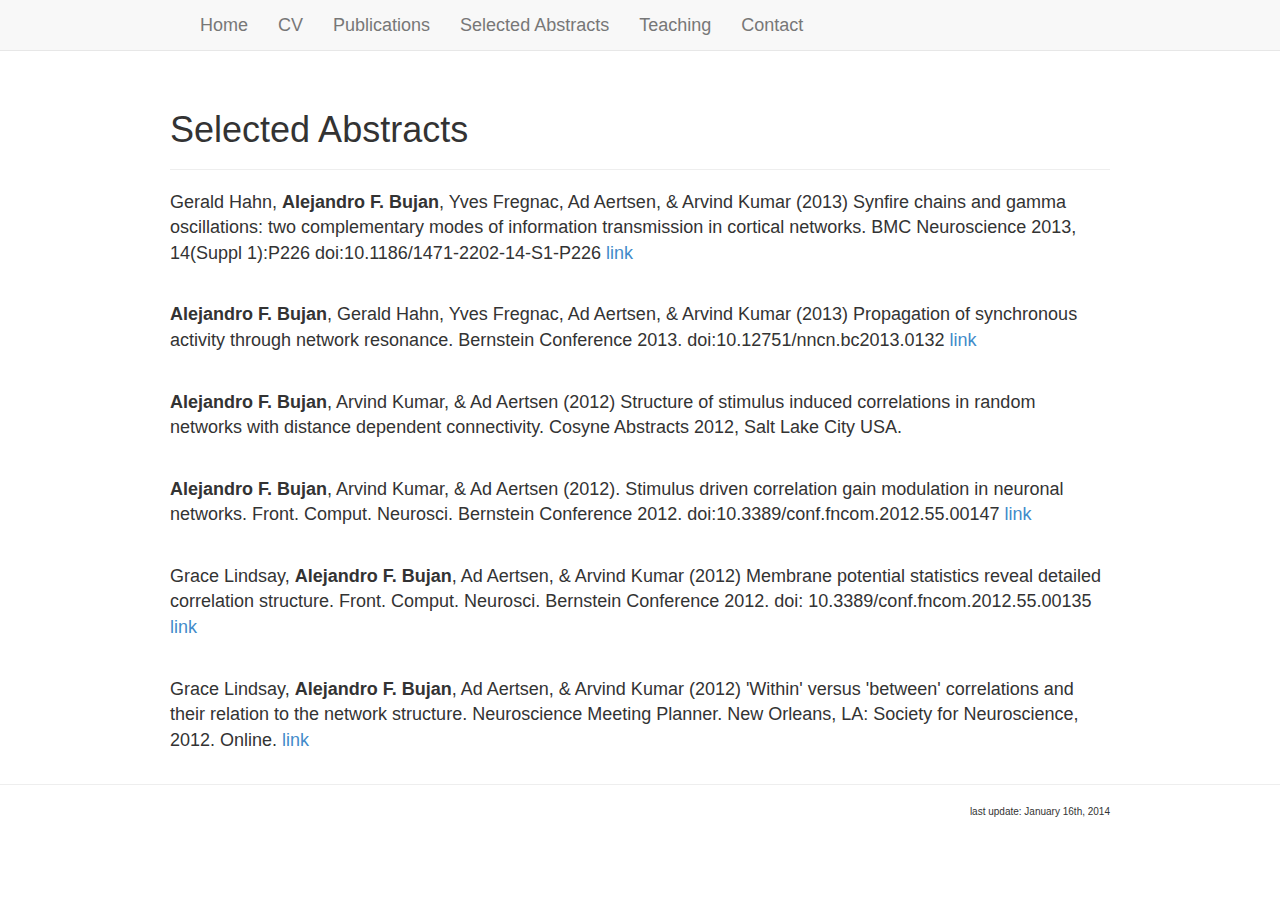
<file: abstracts.html>
<!DOCTYPE html>
<html lang="en">

<head>
<meta charset="UFT-8">
<title>Alejandro F. Bujan</title>
<link rel="stylesheet" href="./media/css/bootstrap.min.css">
<link media="screen" type="text/css" rel="stylesheet" href="./media/css/main.css">
</head>

<body data-spy="scroll" data-target="#nav">


<header class="navbar navbar-default navbar-fixed-top" role="banner">
        <div class="container">
                <nav id="nav" class="collapse navbar-collapse" role="navigation">
                        <ul class="nav navbar-nav">
                                <li><a href="index.html">Home</a></li>
                                <li><a href="cv.html">CV</a></li>
                                <li><a href="publications.html">Publications</a></li>
                                <li><a href="abstracts.html">Selected Abstracts</a></li>
                                <li><a href="teaching.html">Teaching</a></li>
                                <li><a href="contact.html">Contact</a></li>
                        </ul>
                </nav>
        </div>
</header>

<div class="container">
        <div class="page-header">
                <h2>Selected Abstracts</h2>

	</div>
	<p>Gerald Hahn, <b>Alejandro F. Bujan</b>, Yves Fregnac, Ad Aertsen, & Arvind Kumar (2013) Synfire chains and gamma oscillations: two complementary modes of information transmission in cortical networks. BMC Neuroscience 2013, 14(Suppl 1):P226 doi:10.1186/1471-2202-14-S1-P226 <a href="http://www.biomedcentral.com/1471-2202/14/S1/P226">link</a></p>
	</br>
	<p><b>Alejandro F. Bujan</b>, Gerald Hahn, Yves Fregnac, Ad Aertsen, & Arvind Kumar (2013) Propagation of synchronous activity through network resonance. Bernstein Conference 2013. doi:10.12751/nncn.bc2013.0132 <a href="https://portal.g-node.org/abstracts/bc13/#/doi/nncn.bc2013.0132">link</a></p>

	</br>
	<p><b>Alejandro F. Bujan</b>, Arvind Kumar, & Ad Aertsen (2012) Structure of stimulus induced correlations in random networks with distance dependent connectivity. Cosyne Abstracts 2012, Salt Lake City USA.</p> 

	</br>
	<p><b>Alejandro F. Bujan</b>, Arvind Kumar, & Ad Aertsen (2012). Stimulus driven correlation gain modulation in neuronal networks. Front. Comput. Neurosci. Bernstein Conference 2012. doi:10.3389/conf.fncom.2012.55.00147 <a href="http://www.frontiersin.org/10.3389/conf.fncom.2012.55.00147/event_abstract">link</a></p>

	</br>
	<p>Grace Lindsay, <b>Alejandro F. Bujan</b>, Ad Aertsen, & Arvind Kumar (2012) Membrane potential statistics reveal detailed correlation structure. Front. Comput. Neurosci. Bernstein Conference 2012. doi: 10.3389/conf.fncom.2012.55.00135 <a href="http://www.frontiersin.org/10.3389/conf.fncom.2012.55.00135/event_abstract">link</a></p>

	</br>
	<p>Grace Lindsay, <b>Alejandro F. Bujan</b>, Ad Aertsen, & Arvind Kumar (2012) 'Within' versus 'between' correlations and their relation to the network structure. Neuroscience Meeting Planner. New Orleans, LA: Society for Neuroscience, 2012. Online. <a href="http://www.abstractsonline.com/plan/ViewAbstract.aspx?mID=2964&sKey=7b20b1ce-cfbf-44ca-9faa-3565338bdec5&cKey=d80ce633-6697-49ce-9d59-3d8636665189&mKey={70007181-01C9-4DE9-A0A2-EEBFA14CD9F1}">link</a></p>

</div>

<hr></hr>

<footer>
<div class="container" style="font-size:10px; text-align:right">
last update: January 16th, 2014

</div>
</footer>

<script src="https://code.jquery.com/jquery-1.10.2.min.js"></script>
<script src="./media/js/bootstrap.min.js"></script>
</body>
</html>
</file>
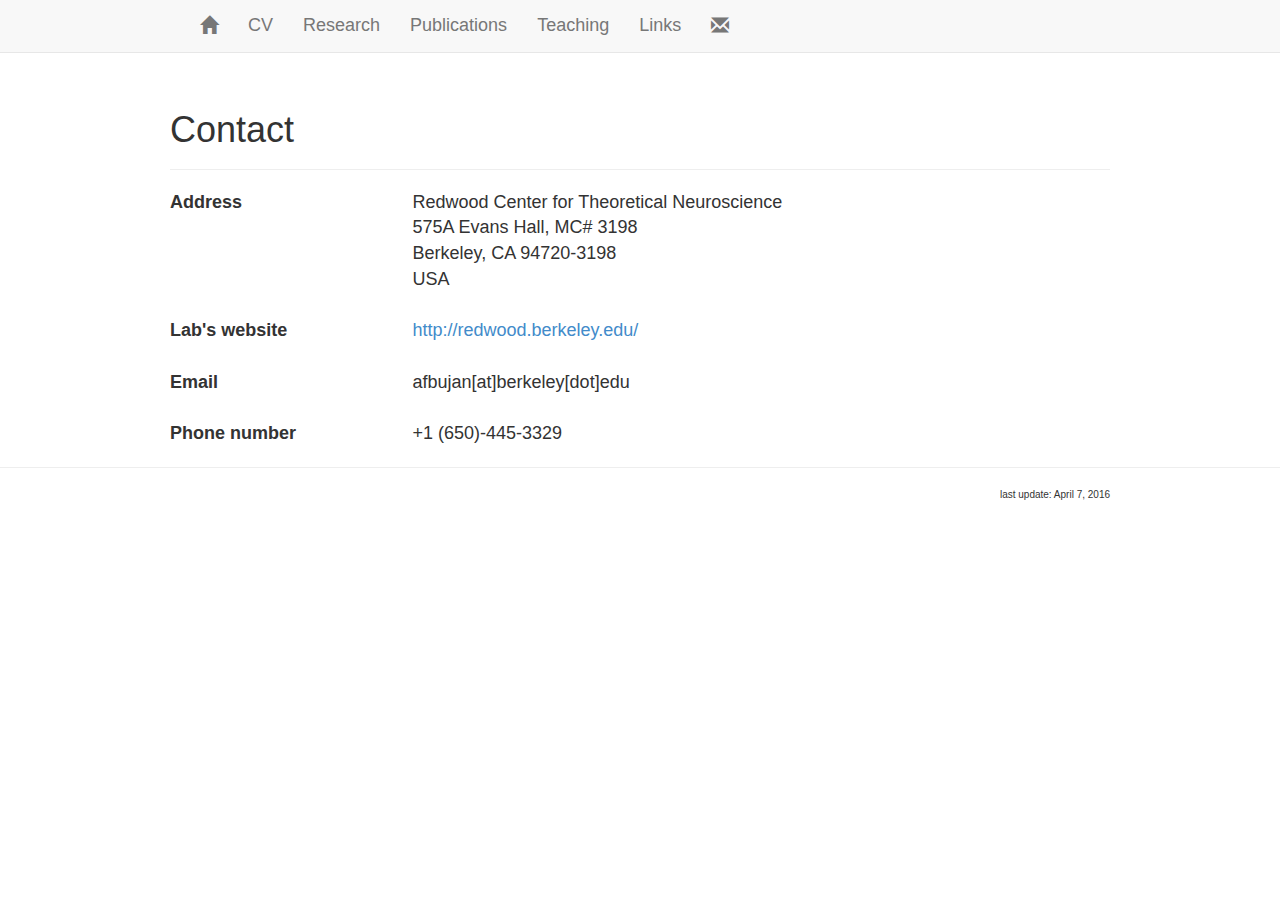
<file: contact.html>
<!DOCTYPE html>
<html lang="en">

<head>
<meta charset="UFT-8">
<title>Alejandro F. Bujan</title>
<link rel="stylesheet" href="./media/css/bootstrap.min.css">
<link media="screen" type="text/css" rel="stylesheet" href="./media/css/main.css">
</head>

<body data-spy="scroll" data-target="#nav">

<header class="navbar navbar-default navbar-fixed-top" role="navigation">
<div class="container">
  <div class="navbar-header">
    <button type="button" class="navbar-toggle" data-toggle="collapse" data-target="#bs-example-navbar-collapse-1">
      <span class="sr-only">Toggle navigation</span>
      <span class="icon-bar"></span>
      <span class="icon-bar"></span>
      <span class="icon-bar"></span>
    </button>
  </div>
  <div class="collapse navbar-collapse" id="bs-example-navbar-collapse-1">
    <ul class="nav navbar-nav">
        <li><a href="index.html"><span class="glyphicon glyphicon-home"></span></a></li>
        <li><a href="cv.html">CV</a></li>
        <li><a href="research.html">Research</a></li>
        <li><a href="publications.html">Publications</a></li>
        <li><a href="teaching.html">Teaching</a></li>
        <li><a href="links.html">Links</a></li>
        <li><a href="contact.html"><span class="glyphicon glyphicon-envelope"></span></a></li>
    </ul>
  </div>
</div>
</header>


<div class="container">

        <div class="page-header">
                <h2>Contact</h2>
        </div>

        <div class="row">
                <div class="col-md-3">
                        <b>Address</b>
                </div>
                <div class="col-md-9">
			Redwood Center for Theoretical Neuroscience</br>
			575A Evans Hall, MC# 3198</br>
			Berkeley, CA 94720-3198 </br>
			USA</br>
                </div>
        </div>
<br>
	<div class="row">
		<div class="col-md-3">
			<b>Lab's website</b>
		</div>
		<div class="col-md-9">
			<a href="http://redwood.berkeley.edu/">http://redwood.berkeley.edu/</a>
		</div>
	</div>
<br>
	<div class="row">
		<div class="col-md-3">
			<b>Email</b>
		</div>
		<div class="col-md-9">
			afbujan[at]berkeley[dot]edu
		</div>
	</div>
<br>
	<div class="row">

		<div class="col-md-3">
			<b>Phone number</b>
		</div>
		<div class="col-md-9">
			+1 (650)-445-3329
		</div>
	</div>
</div>


<hr></hr>

<footer>
	<div class="container" style="font-size:10px; text-align:right">
		last update: April 7, 2016
	</div>
</footer>

<script src="https://code.jquery.com/jquery-1.10.2.min.js"></script>
<script src="./media/js/bootstrap.min.js"></script>
</body>
</html>
</file>
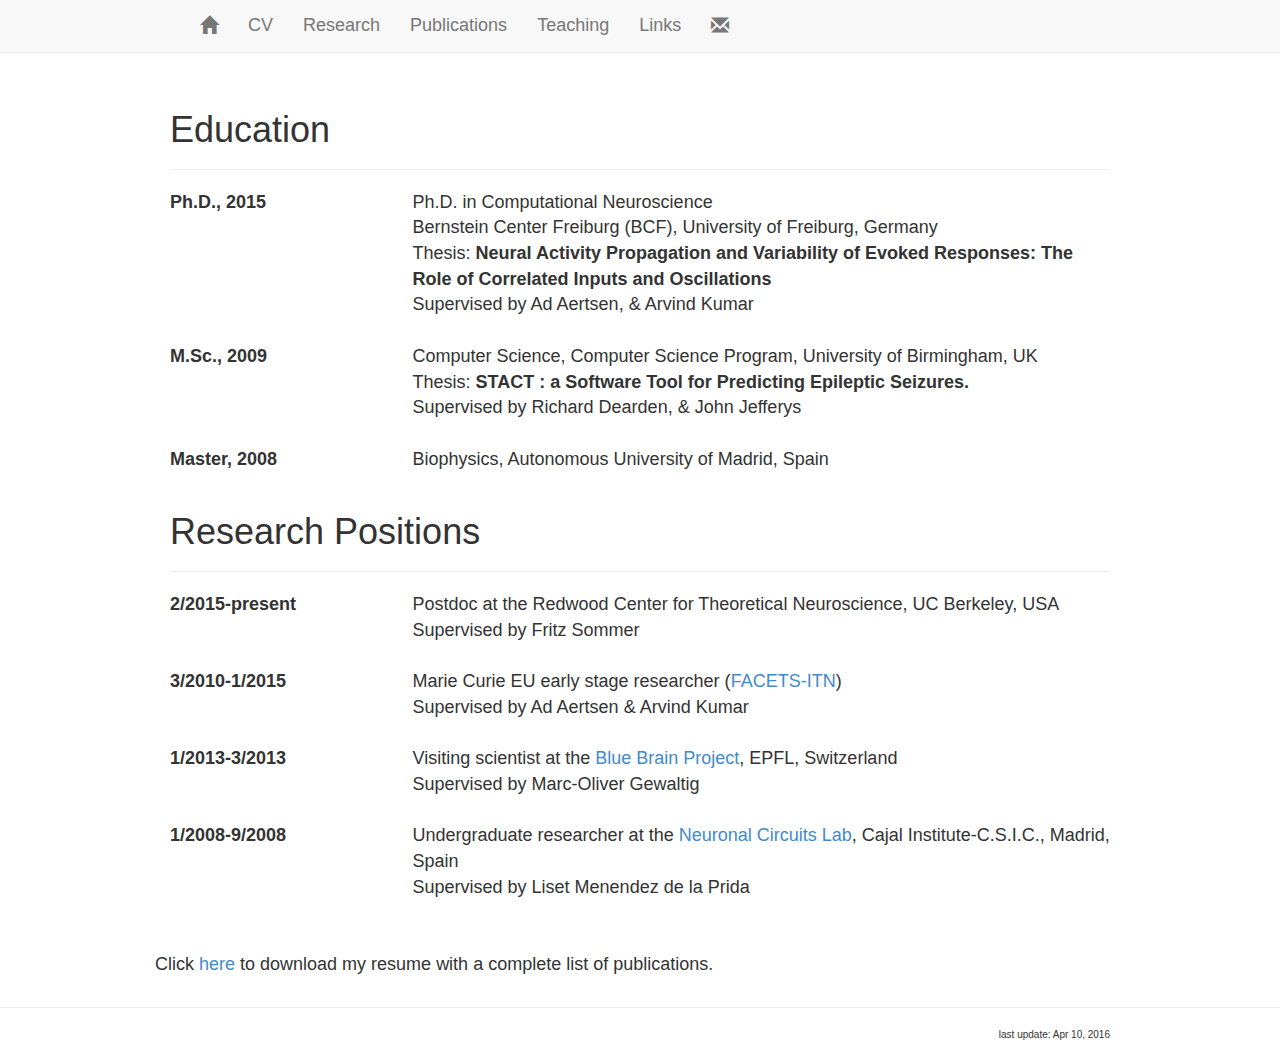
<file: cv.html>
<!DOCTYPE html>
<html lang="en">

<head>
	<meta charset="UFT-8">
	<title>Alejandro F. Bujan</title>
	<link rel="stylesheet" href="./media/css/bootstrap.min.css">
	<link media="screen" type="text/css" rel="stylesheet" href="./media/css/main.css">
</head>

<body data-spy="scroll" data-target="#nav">

<header class="navbar navbar-default navbar-fixed-top" role="navigation">
<div class="container">
  <div class="navbar-header">
    <button type="button" class="navbar-toggle" data-toggle="collapse" data-target="#bs-example-navbar-collapse-1">
      <span class="sr-only">Toggle navigation</span>
      <span class="icon-bar"></span>
      <span class="icon-bar"></span>
      <span class="icon-bar"></span>
    </button>
  </div>
  <div class="collapse navbar-collapse" id="bs-example-navbar-collapse-1">
    <ul class="nav navbar-nav">
        <li><a href="index.html"><span class="glyphicon glyphicon-home"></span></a></li>
        <li><a href="cv.html">CV</a></li>
        <li><a href="research.html">Research</a></li>
        <li><a href="publications.html">Publications</a></li>
        <li><a href="teaching.html">Teaching</a></li>
        <li><a href="links.html">Links</a></li>
        <li><a href="contact.html"><span class="glyphicon glyphicon-envelope"></span></a></li>
    </ul>
  </div>
</div>
</header>


<div class="container">

	<div class="page-header">
		<h2>Education</h2>
	</div>
	<div class="row">
		<div class="col-md-3">
			<b>Ph.D., 2015</b>
		</div>
		<div class="col-md-9">
			Ph.D. in Computational Neuroscience <br>
			Bernstein Center Freiburg (BCF), University of Freiburg, Germany<br>
			Thesis: <b>Neural Activity Propagation and Variability of Evoked Responses: The Role of Correlated Inputs and Oscillations</b></br>
			Supervised by Ad Aertsen, & Arvind Kumar
		</div>
	</div>
	</br>
	<div class="row">
		<div class="col-md-3">
			<b>M.Sc., 2009</b>
		</div>
		<div class="col-md-9">
			Computer Science, Computer Science Program, University of Birmingham, UK</br>
			Thesis: <b>STACT : a Software Tool for Predicting Epileptic Seizures.</b></br> 
			Supervised by Richard Dearden, & John Jefferys
		</div>
	</div>
	</br>
	<div class="row">
		<div class="col-md-3">
			<b>Master, 2008</b>
		</div>
		<div class="col-md-9">
			Biophysics, Autonomous University of Madrid, Spain
		</div>
	</div>
</div>

<div class="container">
        <div class="page-header">
                <h2>Research Positions</h2>
        </div>
        <div class="row">
                <div class="col-md-3">
                        <b>2/2015-present</b>
                </div>
                <div class="col-md-9">
                        Postdoc at the Redwood Center for Theoretical Neuroscience, UC Berkeley, USA </br>
			Supervised by Fritz Sommer
                </div>
        </div>
        </br>
        <div class="row">
                <div class="col-md-3">
                        <b>3/2010-1/2015</b>
                </div>
                <div class="col-md-9">
                        Marie Curie EU early stage researcher (<a href="http://facets.kip.uni-heidelberg.de/ITN/">FACETS-ITN</a>)</br>
			Supervised by Ad Aertsen & Arvind Kumar
                </div>
        </div>
        </br>
        <div class="row">
                <div class="col-md-3">
                        <b>1/2013-3/2013</b>
                </div>
                <div class="col-md-9">
                        Visiting scientist at the <a href="http://bluebrain.epfl.ch/">Blue Brain Project</a>, EPFL, Switzerland</br>
                        Supervised by Marc-Oliver Gewaltig
                </div>
        </div>
        </br>
        <div class="row">
                <div class="col-md-3">
                        <b>1/2008-9/2008</b>
                </div>
                <div class="col-md-9">
                    Undergraduate researcher at the <a href="http://www.hippo-circuitlab.es/">Neuronal Circuits Lab</a>, Cajal Institute-C.S.I.C., Madrid, Spain</br>
			Supervised by Liset Menendez de la Prida
                </div>
        </div>
	</br></br>
	<div class="row">
		<p>Click <a href="Alex_Bujan_resume.pdf">here</a> to download my resume with a complete list of publications.</p>
	</div>
</div>


<hr></hr>
<footer>
	<div class="container" style="font-size:10px; text-align:right">
		last update: Apr 10, 2016
	</div>
</footer>
	<script src="https://code.jquery.com/jquery-1.10.2.min.js"></script>
	<script src="./media/js/bootstrap.min.js"></script>
</body>
</html>
</file>
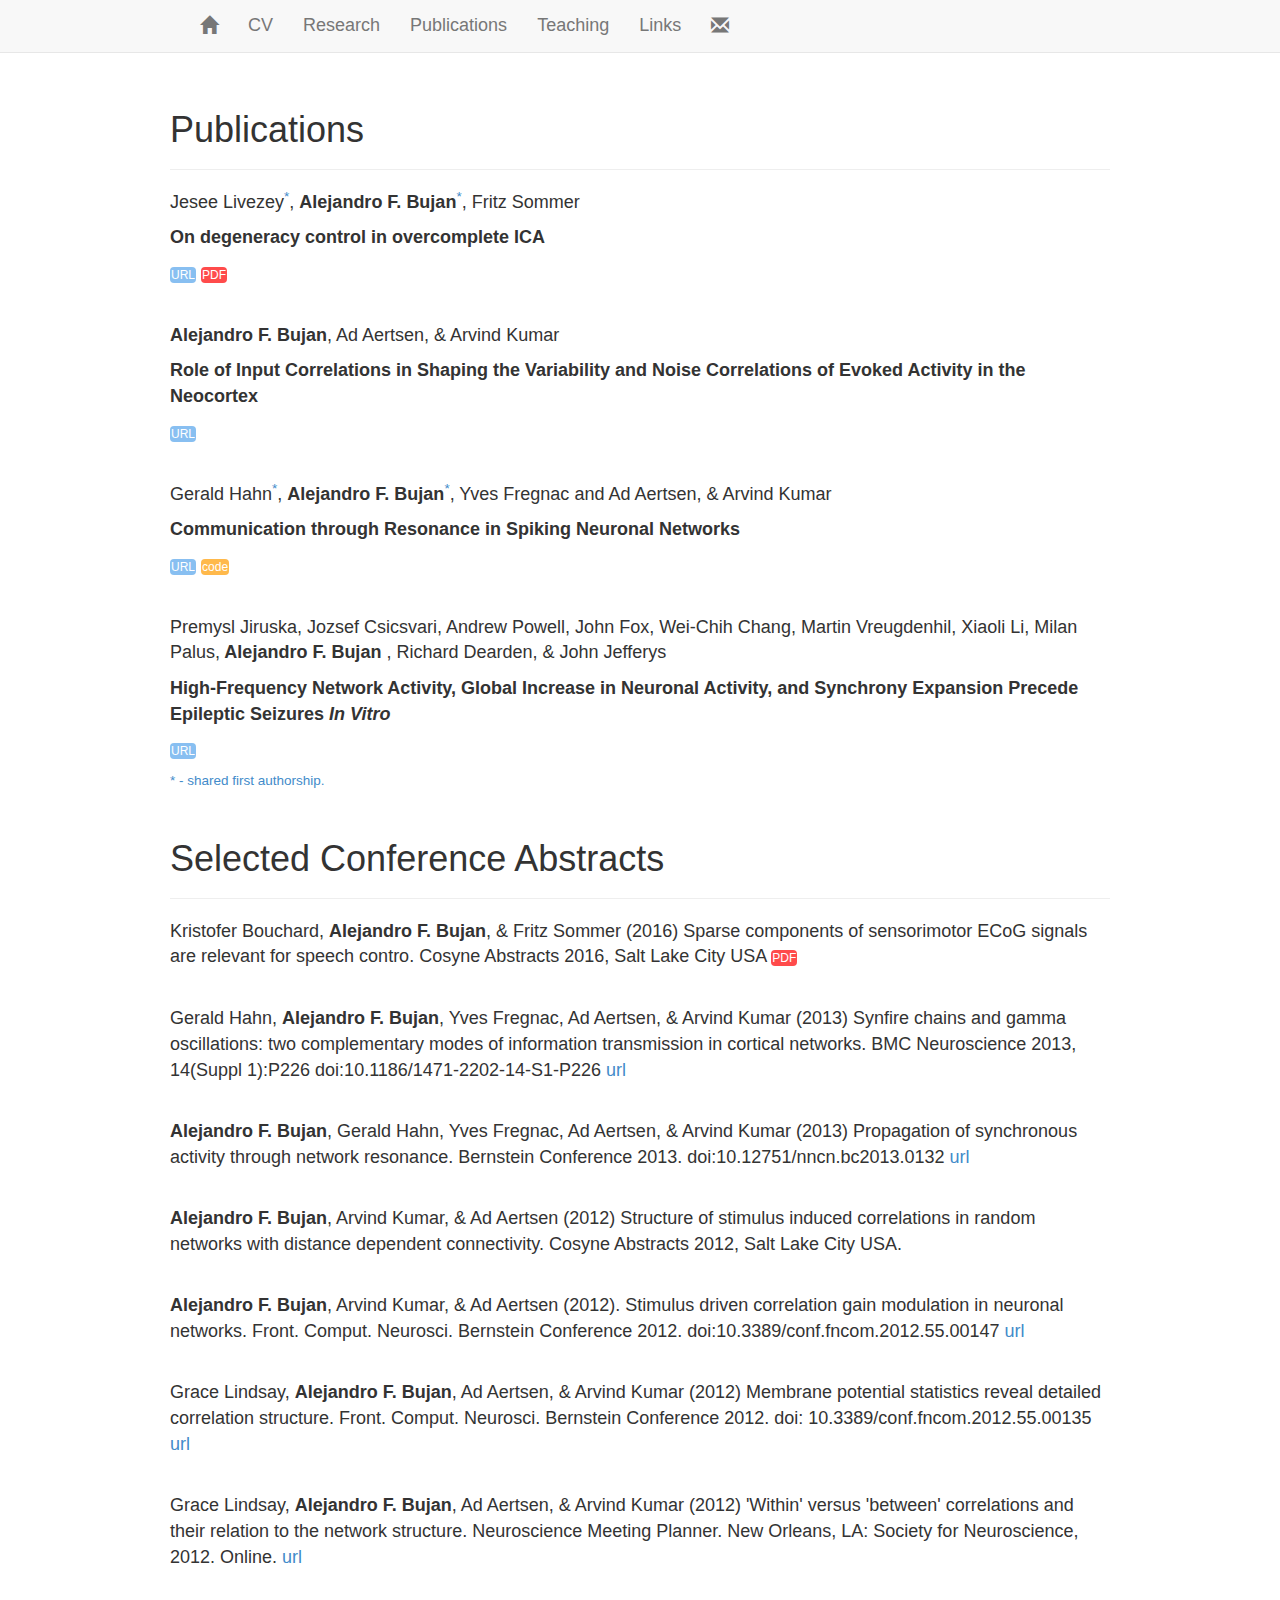
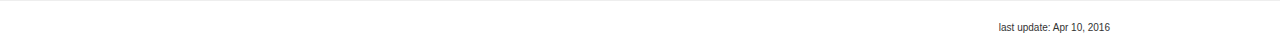
<file: publications.html>
<!DOCTYPE html>
<html lang="en">

<head>
<meta charset="UFT-8">
<title>Alejandro F. Bujan</title>
<link rel="stylesheet" href="./media/css/bootstrap.min.css">
<link media="screen" type="text/css" rel="stylesheet" href="./media/css/main.css">
</head>



<body data-spy="scroll" data-target="#nav">


<header class="navbar navbar-default navbar-fixed-top" role="navigation">
<div class="container">
  <div class="navbar-header">
    <button type="button" class="navbar-toggle" data-toggle="collapse" data-target="#bs-example-navbar-collapse-1">
      <span class="sr-only">Toggle navigation</span>
      <span class="icon-bar"></span>
      <span class="icon-bar"></span>
      <span class="icon-bar"></span>
    </button>
  </div>
  <div class="collapse navbar-collapse" id="bs-example-navbar-collapse-1">
    <ul class="nav navbar-nav">
        <li><a href="index.html"><span class="glyphicon glyphicon-home"></span></a></li>
        <li><a href="cv.html">CV</a></li>
        <li><a href="research.html">Research</a></li>
        <li><a href="publications.html">Publications</a></li>
        <li><a href="teaching.html">Teaching</a></li>
        <li><a href="links.html">Links</a></li>
        <li><a href="contact.html"><span class="glyphicon glyphicon-envelope"></span></a></li>
    </ul>
  </div>
</div>
</header>


<div class="container">
        <div class="page-header">
                <h2>Publications</h2>
</div>
<!--<pre lang="bibtex">-->
<!--<span class="KEYWORD">@article</span>{2014a,-->

<!--<span class="FUNCTION">author</span>=<span class="STRING">"A. S. Ecker and A. S. Tolias"</span>,-->

<!--<span class="FUNCTION">title</span>=<span class="STRING">"Is there signal in the noise?"</span>,-->

<!--<span class="FUNCTION">year</span>=<span class="NUMBER">2014</span>,-->

<!--<span class="FUNCTION">journal</span>=<span class="STRING">"Nature Neuroscience"</span>,-->

<!--<span class="FUNCTION">month</span>=<span class="STRING">"May"</span>,-->

<!--<span class="FUNCTION">keywords</span>=<span class="STRING">"variability, modulated...on, noise correlations"</span>,-->

<!--<span class="FUNCTION">note</span>=<span class="STRING">"in press, invited News & Views"</span>-->
<!--}-->
<!--</pre>-->

<!--<div class="container bs-docs-container">-->
<!--    <div class="bs-docs-section">-->
<!--        <div class="zero-clipboard">-->
<!--            <span class="btn-clipboard">Copy</span>-->
<!--        </div>-->
<!--        <div class="highlight">-->
<!--            <pre>-->
<!--                <code class="html">-->
<!--                    <span class="cp"><!DOCTYPE html></span>-->
<!--                </code>-->
<!--            </pre>-->
<!--        </div>-->
<!--    </div>-->
<!--</div>-->
<p>Jesee Livezey<sup><a href="#fn1" id="ref1">*</a></sup>, <b>Alejandro F. Bujan</b><sup><a href="#fn1" id="ref2">*</a></sup>, Fritz Sommer </p>
<p>
<b>On degeneracy control in overcomplete ICA</b></p>
</p>
<a class="link link_url" href="http://arxiv.org/abs/1606.03474#"rel="external">URL</a>
<a class="link link_pdf" href="http://arxiv.org/pdf/1606.03474v2.pdf">PDF</a></p>
</p>

<br>



<p><b>Alejandro F. Bujan</b>, Ad Aertsen, & Arvind Kumar </p>
<p>
<b>Role of Input Correlations in Shaping the Variability and Noise Correlations of Evoked Activity in the Neocortex</b></p>
</p>
<a class="link link_url" href="http://www.jneurosci.org/content/35/22/8611.short"rel="external">URL</a>
</p>

<br>

<p> Gerald Hahn<sup><a href="#fn1" id="ref3" >*</a></sup>, <b>Alejandro F. Bujan</b><sup><a href="#fn1" id="ref4">*</a></sup>, Yves Fregnac and Ad Aertsen, & Arvind Kumar<p>
<p><b>Communication through Resonance in Spiking Neuronal Networks</b></p> 
<p>
<a class="link link_url" href="http://journals.plos.org/ploscompbiol/article?id=10.1371/journal.pcbi.1003811"rel="external">URL</a>
<a class="link link_code" href="https://github.com/afbujan/ctr"rel="external">code</a>
</p>

<br>

<p>Premysl Jiruska, Jozsef Csicsvari, Andrew Powell, John Fox, Wei-Chih Chang, Martin Vreugdenhil, Xiaoli Li, Milan Palus,<b> Alejandro F. Bujan </b>, Richard Dearden, & John Jefferys </p>

<p><b>High-Frequency Network Activity, Global Increase in Neuronal Activity, and Synchrony Expansion Precede Epileptic Seizures <i>In Vitro</i></b>
</p>

<p>
<a class="link link_url" href="http://www.jneurosci.org/content/30/16/5690.long"rel="external">URL</a>
</p>


<sup id="fn1"><a href="#ref1" title="Jump back to the text.">* - shared first authorship.</a></sup>


        <div class="page-header">
                <h2>Selected Conference Abstracts</h2>
        </div>
        <p>Kristofer Bouchard, <b>Alejandro F. Bujan</b>, 
& Fritz Sommer (2016) Sparse components of
sensorimotor ECoG signals are relevant for speech contro. Cosyne Abstracts 2016, Salt Lake City USA <a class="link link_pdf" href="CoSyNe16.Sprs.pdf">PDF</a></p>

        </br>
        <p>Gerald Hahn, <b>Alejandro F. Bujan</b>, Yves Fregnac, Ad Aertsen, & Arvind Kumar (2013) Synfire chains and gamma oscillations: two complementary modes of information transmission in cortical networks. BMC Neuroscience 2013, 14(Suppl 1):P226 doi:10.1186/1471-2202-14-S1-P226 <a href="http://www.biomedcentral.com/1471-2202/14/S1/P226">url</a></p>
        </br>
        <p><b>Alejandro F. Bujan</b>, Gerald Hahn, Yves Fregnac, Ad Aertsen, & Arvind Kumar (2013) Propagation of synchronous activity through network resonance. Bernstein Conference 2013. doi:10.12751/nncn.bc2013.0132 <a href="https://portal.g-node.org/abstracts/bc13/#/doi/nncn.bc2013.0132">url</a></p>

        </br>
        <p><b>Alejandro F. Bujan</b>, Arvind Kumar, & Ad Aertsen (2012) Structure of stimulus induced correlations in random networks with distance dependent connectivity. Cosyne Abstracts 2012, Salt Lake City USA.</p>

        </br>
        <p><b>Alejandro F. Bujan</b>, Arvind Kumar, & Ad Aertsen (2012). Stimulus driven correlation gain modulation in neuronal networks. Front. Comput. Neurosci. Bernstein Conference 2012. doi:10.3389/conf.fncom.2012.55.00147 <a href="http://www.frontiersin.org/10.3389/conf.fncom.2012.55.00147/event_abstract">url</a></p>

        </br>
        <p>Grace Lindsay, <b>Alejandro F. Bujan</b>, Ad Aertsen, & Arvind Kumar (2012) Membrane potential statistics reveal detailed correlation structure. Front. Comput. Neurosci. Bernstein Conference 2012. doi: 10.3389/conf.fncom.2012.55.00135 <a href="http://www.frontiersin.org/10.3389/conf.fncom.2012.55.00135/event_abstract">url</a></p>

        </br>
        <p>Grace Lindsay, <b>Alejandro F. Bujan</b>, Ad Aertsen, & Arvind Kumar (2012) 'Within' versus 'between' correlations and their relation to the network structure. Neuroscience Meeting Planner. New Orleans, LA: Society for Neuroscience, 2012. Online. <a href="http://www.abstractsonline.com/plan/ViewAbstract.aspx?mID=2964&sKey=7b20b1ce-cfbf-44ca-9faa-3565338bdec5&cKey=d80ce633-6697-49ce-9d59-3d8636665189&mKey={70007181-01C9-4DE9-A0A2-EEBFA14CD9F1}">url</a></p>

</div>


<hr></hr>

<footer>
<div class="container" style="font-size:10px; text-align:right">
last update: Apr 10, 2016

</div>
</footer>

<script src="https://code.jquery.com/jquery-1.10.2.min.js"></script>
<script src="./media/js/bootstrap.min.js"></script>
<script src="http://ajax.googleapis.com/ajax/libs/jquery/1.11.1/jquery.min.js"></script>


<!--Script to append after a html element-->
<script>
$(document).ready(function(){
  $("#code").click(function(){
    $("img").after("<i>After</i>");
  });
});
</script>


<!--Script to copy to clipboard-->
<script>
$("a.copy").on('click', function (e) {
  e.preventDefault();
}).each(function () {
  $(this).zclip({
    path: 'http://www.steamdev.com/zclip/js/ZeroClipboard.swf',
    copy: function() {
      return $(this).data('copy');
    }
  });
});
</script>



<div id="global-zeroclipboard-html-bridge" class="global-zeroclipboard-container" style="position: absolute; left: 0px; top: -9999px; width: 46.15px; height: 29.3833px; z-index: 999999999;" data-original-title="Copy to clipboard">
    <object id="global-zeroclipboard-flash-bridge" width="100%" height="100%" classid="clsid:d27cdb6e-ae6d-11cf-96b8-444553540000">
        <param value="/assets/flash/ZeroClipboard.swf?noCache=1409513027483" name="movie">
        <param value="sameDomain" name="allowScriptAccess">
        <param value="exactfit" name="scale">
        <param value="false" name="loop">
        <param value="false" name="menu">
        <param value="best" name="quality">
        <param value="#ffffff" name="bgcolor">
        <param value="transparent" name="wmode">
        <param value="trustedOrigins=getbootstrap.com%2C%2F%2Fgetbootstrap.com%2Chttp%3A%2F%2Fgetbootstrap.com" name="flashvars">
        <embed width="100%" height="100%" scale="exactfit" flashvars="trustedOrigins=getbootstrap.com%2C%2F%2Fgetbootstrap.com%2Chttp%3A%2F%2Fgetbootstrap.com" pluginspage="http://www.macromedia.com/go/getflashplayer" wmode="transparent" type="application/x-shockwave-flash" allowfullscreen="false" allowscriptaccess="sameDomain" name="global-zeroclipboard-flash-bridge" bgcolor="#ffffff" quality="best" menu="false" loop="false" src="/assets/flash/ZeroClipboard.swf?noCache=1409513027483">
    </object>
</div>
</body>
</html>
</file>
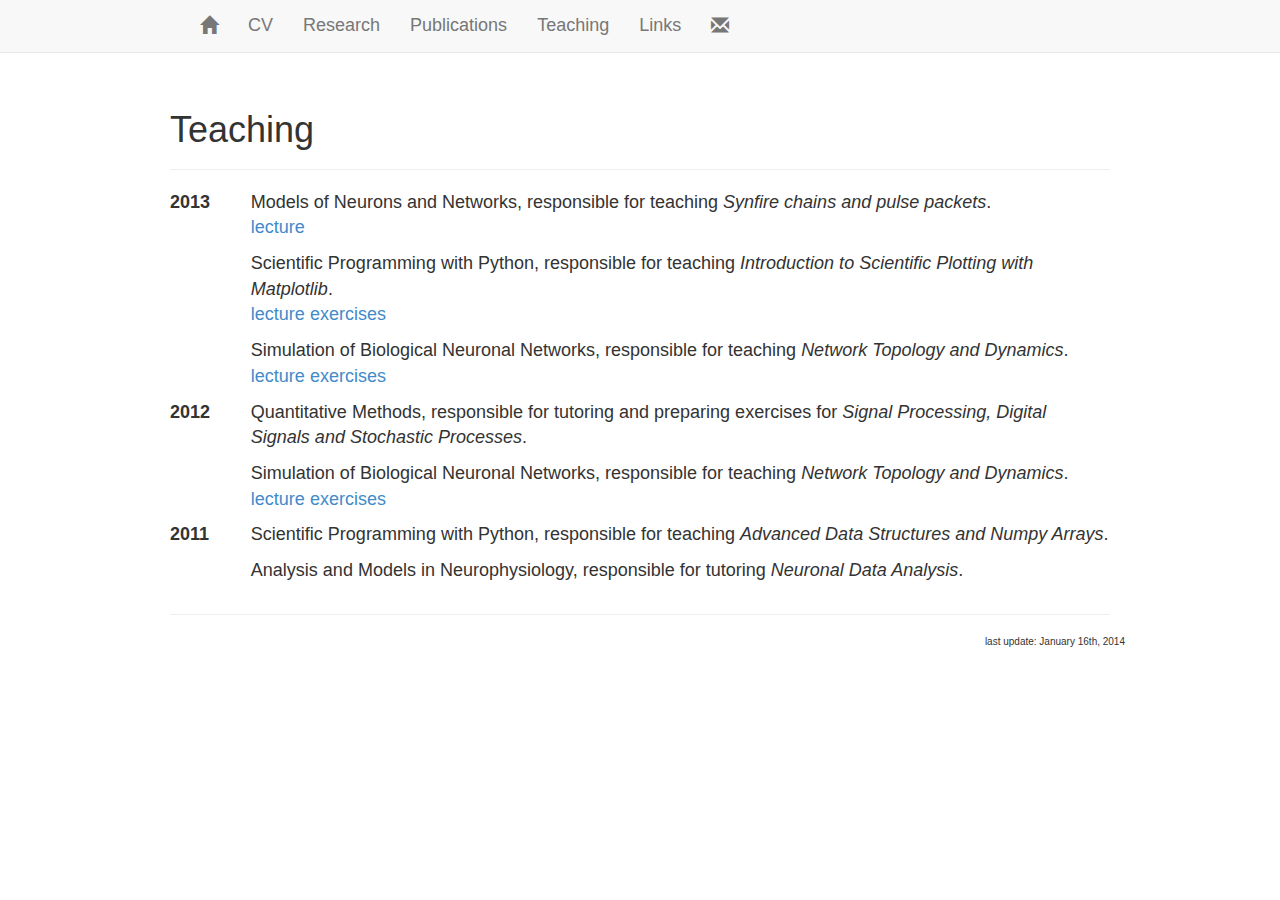
<file: teaching.html>
<!DOCTYPE html>
<html lang="en">

<head>
<meta charset="UFT-8">
<title>Alejandro F. Bujan</title>
<link rel="stylesheet" href="./media/css/bootstrap.min.css">
<link media="screen" type="text/css" rel="stylesheet" href="./media/css/main.css">
</head>

<body data-spy="scroll" data-target="#nav">

<header class="navbar navbar-default navbar-fixed-top" role="navigation">
<div class="container">
  <div class="navbar-header">
    <button type="button" class="navbar-toggle" data-toggle="collapse" data-target="#bs-example-navbar-collapse-1">
      <span class="sr-only">Toggle navigation</span>
      <span class="icon-bar"></span>
      <span class="icon-bar"></span>
      <span class="icon-bar"></span>
    </button>
  </div>
  <div class="collapse navbar-collapse" id="bs-example-navbar-collapse-1">
    <ul class="nav navbar-nav">
        <li><a href="index.html"><span class="glyphicon glyphicon-home"></span></a></li>
        <li><a href="cv.html">CV</a></li>
        <li><a href="research.html">Research</a></li>
        <li><a href="publications.html">Publications</a></li>
        <li><a href="teaching.html">Teaching</a></li>
        <li><a href="links.html">Links</a></li>
        <li><a href="contact.html"><span class="glyphicon glyphicon-envelope"></span></a></li>
    </ul>
  </div>
</div>
</header>


<div class="container">
        <div class="page-header">
                <h2>Teaching</h2>

        </div>

	<div class="row">
		<div class="col-md-1">	
			<b>2013</b>
		</div>
		<div class="col-md-11">
			<p>Models of Neurons and Networks, responsible for teaching <i>Synfire chains and pulse packets</i>.
			</br><a href="presentation2.pdf">lecture</a></p>
			<p>Scientific Programming with Python, responsible for teaching <i>Introduction to Scientific Plotting with Matplotlib</i>. 
			</br> 
			<a href="matplotlib.pdf">lecture</a> <a href="matplotlib_exercise.pdf">exercises</a> </p>  
			<p>Simulation of Biological Neuronal Networks, responsible for teaching <i>Network Topology and Dynamics</i>. 
			</br>
			<a href="slides_day4_2013.pdf">lecture</a> <a href="exercises_day4_2013.pdf">exercises</a></p>
		</div>
	</div>
	<div class="row">
		<div class="col-md-1">
			<b>2012</b>
		</div>
		<div class="col-md-11">
			<p>Quantitative Methods, responsible for tutoring and preparing exercises for <i>Signal Processing, Digital Signals and Stochastic Processes</i>.</p>
			<p>Simulation of Biological Neuronal Networks, responsible for teaching <i>Network Topology and Dynamics</i>.
                        </br>
                        <a href="slides_day4_2013.pdf">lecture</a> <a href="exercises_day4_2013.pdf">exercises</a></p>
		</div>
	</div>
	<div class="row">
		<div class="col-md-1">
			<b>2011</b>
		</div>
		<div class="col-md-11">
			<p>Scientific Programming with Python, responsible for teaching <i>Advanced Data Structures and Numpy Arrays</i>.</p>
			<p>Analysis and Models in Neurophysiology, responsible for tutoring <i>Neuronal Data Analysis</i>.</p>
		</div>
	</div>


<hr></hr>

<footer>
<div class="container" style="font-size:10px; text-align:right">
last update: January 16th, 2014

</div>
</footer>

<script src="https://code.jquery.com/jquery-1.10.2.min.js"></script>
<script src="./media/js/bootstrap.min.js"></script>
</body>
</html>
</file>
<file: media/css/main.css>
body {
    padding-top: 70px;
    font-size: 18px;
}

h1 {
    font-family: "Helvetica Neue","Lucida Grande",Helvetica,Arial,sans-serif;
    font-size: "x-large";
}

h2 {
    font-size: 200%;
}

.container {
    max-width: 970px;
}

.colored {
    color: #FFDE00;
    background-color: #6599FF;
}

.colored #personal_info {
    color: #FFDE00;
    background-color: #6599FF;
}

.colored #academic_background {
    color: #097054;
    background-color: #FFDE00;
}

.colored #work_experience {
    color: #FF9900;
    background-color: #097054;
}

.colored #publications, .colored #abstracts {
    color: #000000;
    background-color: #FFFFFF;
}

#carousel-item{
    background-color: White;
    padding-left: 250px;
    padding-bottom: 100px;
}

.carousel-caption{
    color:Black;
}

.carousel-indicators li{
    background-color:Black;
    border: 1px solid Black;
}

#main {
    left: 50%;
    margin-left: -400px;
    min-height: 400px;
    position: absolute;
    top: 60px;
    width: 800px;
}

#main #content {
    background: none repeat scroll 0 0 #FFFFFF;
    border-radius: 3px;
    box-shadow: 0 0 2px rgba(0, 0, 0, 0.1);
    color: #000000;
    font-family: "myriad-pro","Helvetica Neue","Lucida Grande",Helvetica,Arial,sans-serif;
    font-size: 11pt;
    line-height: 16pt;
    padding: 10px 30px 30px;
    position: relative;
    top: 60px;
}

pre {
    -moz-tab-size: 3;
    background: none repeat scroll 0 0 #222222;
    border-radius: 3px;
    color: #FFFFFF;
    font-family: Menlo,Monaco,monospace;
    font-size: 9pt;
    padding: 8px;
    white-space: pre-wrap;
    width: 724px;
    word-wrap: break-word;
}

.KEYWORD {
    color: #F0C77A;
}

.FUNCTION {
    color: #CEC6F1;
}

.NUMBER {
    color: #A2C2E3;
}


#largeImgPanel {
    text-align: center;
    visibility: hidden;
    position: fixed;
    z-index: 100;
    top: 0; left: 0; width: 100%; height: 100%;
    background-color: rgba(100,100,100, 0.5);
            }

a.link {
    background: #666 none repeat scroll 0 0;
    border-radius: 4px;
    color: #fff;
    font-size: 9pt;
    line-height: 18pt;
    opacity: 0.7;
    padding: 2px 4px;
}

a.link:hover {
    opacity: 1;
}

a.link_url, a.link_doi, a.link_isbn, a.link_custom {
    background: #56A5EC none repeat scroll 0 0;
    color: #FFFFFF;
    font-size: 9pt;
    padding: 1px;
}

a.link_code, a.link_custom {
    background: #FF9C00 none repeat scroll 0 0;
    color: #FFFFFF;
    font-size: 9pt;
    padding: 1px;
}

a.link_pdf, a.link_custom {
    background: #FF0000 none repeat scroll 0 0;
    color: #FFFFFF;
    font-size: 9pt;
    padding: 1px;
}
</file>
